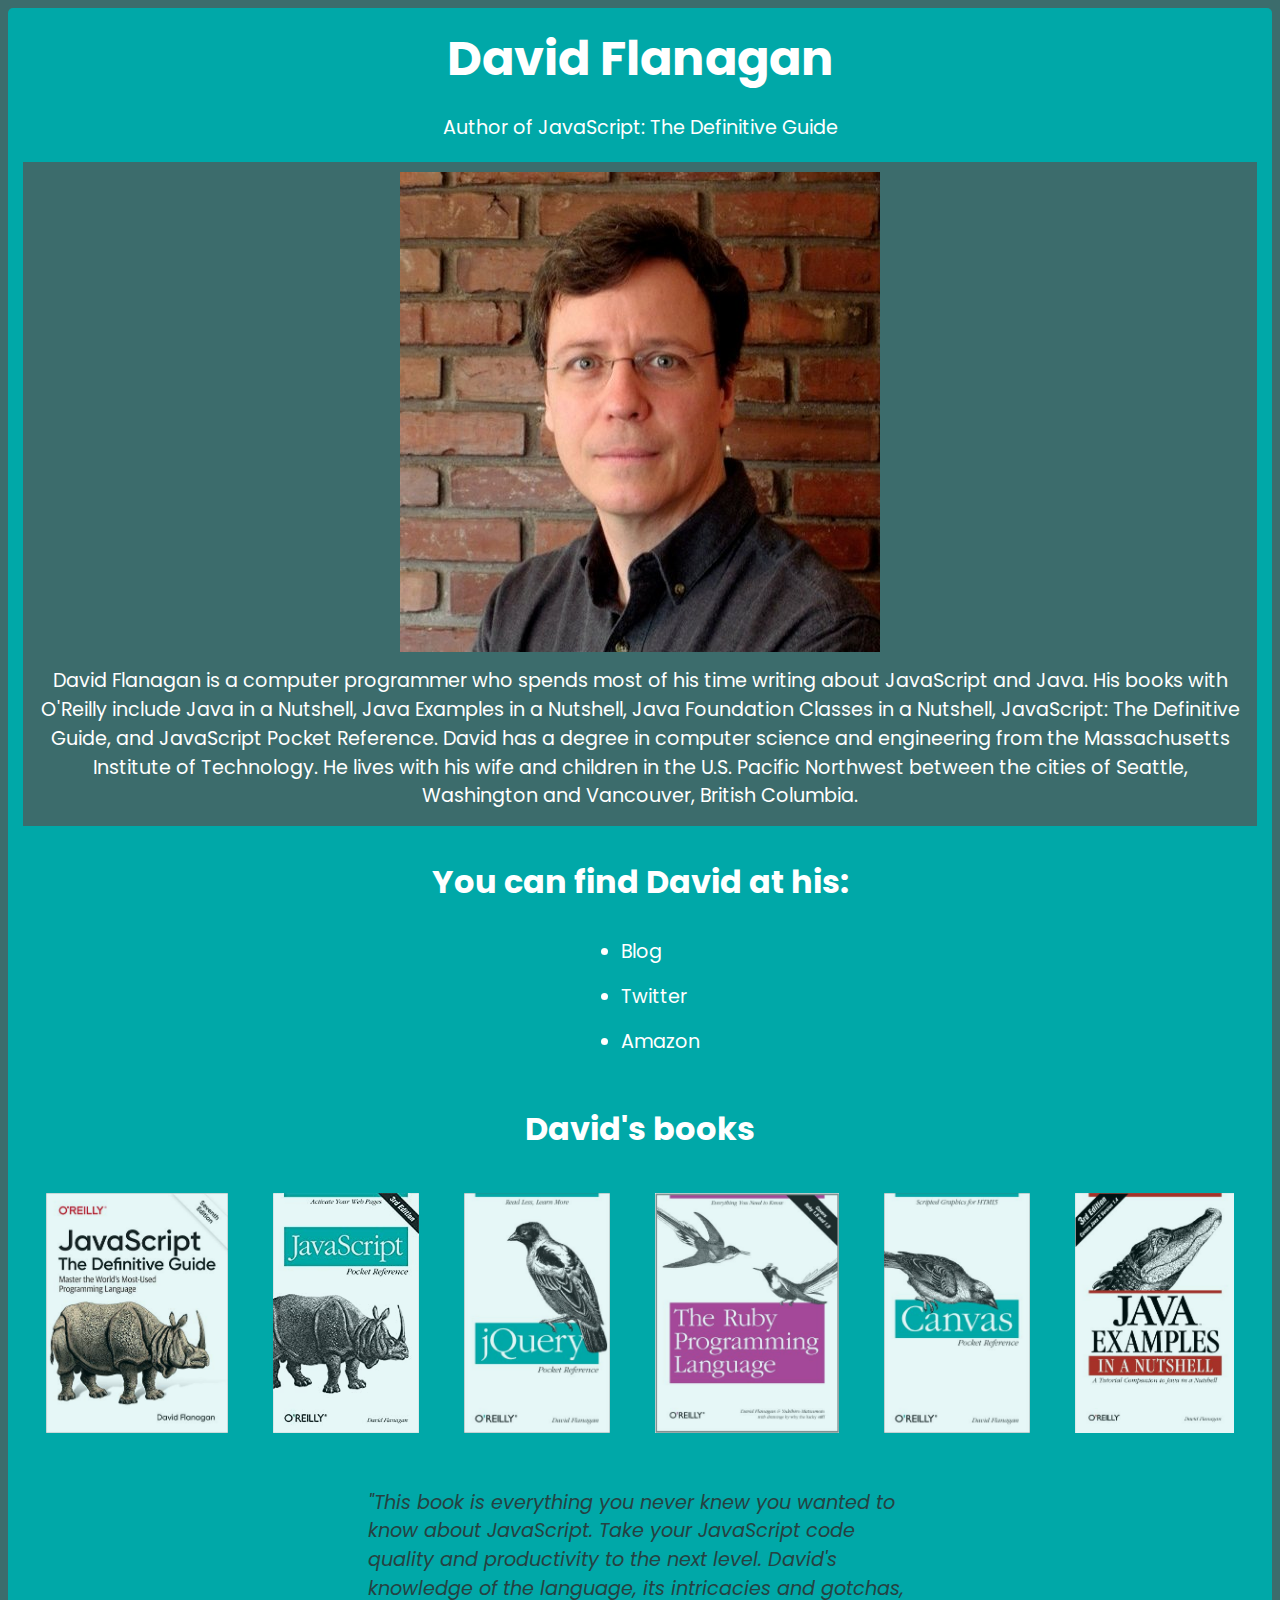
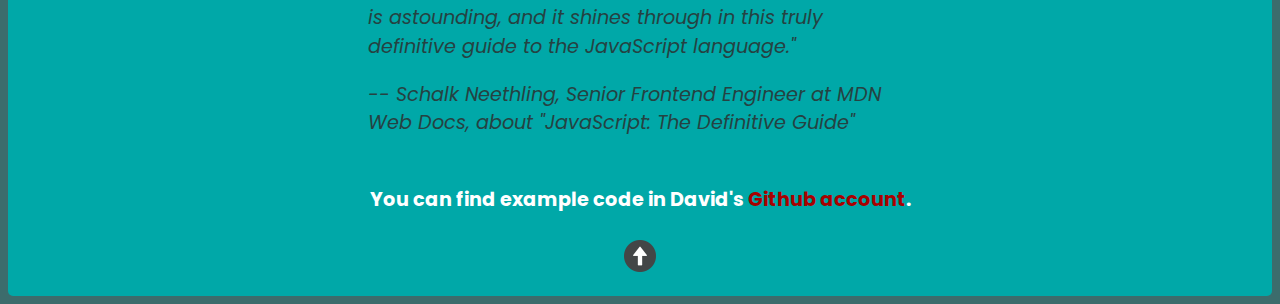
<file: index.html>
<!DOCTYPE html>
<html lang="en">
  <head>
    <meta charset="UTF-8" />
    <meta http-equiv="X-UA-Compatible" content="IE=edge" />
    <meta name="viewport" content="width=device-width, initial-scale=1.0" />
    <link
      href="https://fonts.googleapis.com/css2?family=Poppins&display=swap"
      rel="stylesheet"
    />
    <link
      rel="shortcut icon"
      href="./assets/images/code_brackets.jpg"
      type="image/jpg"
    />
    <link rel="stylesheet" href="./assets/styles/normalize.css" />
    <link rel="stylesheet" href="./assets/styles/index.css" />
    <title>David Flanagan</title>
  </head>

  <body>
    <main id="main">
      <h1 id="title">David Flanagan</h1>

      <p>Author of JavaScript: The Definitive Guide</p>

      <figure id="img-div">
        <img
          class="tribute__portrait"
          id="image"
          src="./assets/images/david_flanagan.jpg"
          alt="David Flanagan photo"
        />
        <figcaption id="img-caption">
          David Flanagan is a computer programmer who spends most of his time
          writing about JavaScript and Java. His books with O'Reilly include
          Java in a Nutshell, Java Examples in a Nutshell, Java Foundation
          Classes in a Nutshell, JavaScript: The Definitive Guide, and
          JavaScript Pocket Reference. David has a degree in computer science
          and engineering from the Massachusetts Institute of Technology. He
          lives with his wife and children in the U.S. Pacific Northwest between
          the cities of Seattle, Washington and Vancouver, British Columbia.
        </figcaption>
      </figure>

      <section class="tribute__links" id="tribute-info">
        <h3 id="headline">You can find David at his:</h3>
        <ul>
          <li>
            <a href="https://davidflanagan.com/">Blog</a>
          </li>
          <li><a href="https://twitter.com/__davidflanagan">Twitter</a></li>
          <li>
            <a
              href="https://www.amazon.co.uk/David-Flanagan/e/B000APEZR4?ref=sr_ntt_srch_lnk_1&qid=1636028573&sr=8-1"
            >
              Amazon
            </a>
          </li>
        </ul>
      </section>

      <section class="gallery">
        <h3>David's books</h3>
        <div class="gallery__books">
          <img
            class="gallery__book"
            src="./assets/images/book_js7th.jpg"
            alt="JavaScript The Difinitive Guide"
          />
          <img
            class="gallery__book"
            src="./assets/images/book_js_pocket.jpg"
            alt="JavaScript Pocket Reference"
          />
          <img
            class="gallery__book"
            src="./assets/images/book_jquery_pocket.jpg"
            alt="jQuery Pocket Reference"
          />
          <img
            class="gallery__book"
            src="./assets/images/book_ruby_coauthor.jpg"
            alt="The Ruby Programming Language"
          />
          <img
            class="gallery__book"
            src="./assets/images/book_canvas_pocket.jpg"
            alt="Canvas Pocket Reference"
          />
          <img
            class="gallery__book"
            src="./assets/images/book_java_examples.jpg"
            alt="Java Examples in a Nutshell"
          />
        </div>
      </section>

      <blockquote>
        <p>
          "This book is everything you never knew you wanted to know about
          JavaScript. Take your JavaScript code quality and productivity to the
          next level. David's knowledge of the language, its intricacies and
          gotchas, is astounding, and it shines through in this truly definitive
          guide to the JavaScript language."
        </p>
        <cite>
          -- Schalk Neethling, Senior Frontend Engineer at MDN Web Docs, about
          "JavaScript: The Definitive Guide"
        </cite>
      </blockquote>

      <h4>
        You can find example code in David's
        <a id="tribute-link" href="https://github.com/davidflanagan" target="_blank">Github account</a>.
      </h4>

      <a class="arrow" href="#main">
        <img src="./assets/images/up-arrow.png" alt="up-arrow" />
      </a>
    </main>

    <script src="https://cdn.freecodecamp.org/testable-projects-fcc/v1/bundle.js"></script>
  </body>
</html>
</file>
<file: assets/styles/index.css>
* {
  font-family: "Poppins", sans-serif;
  /* outline: 2px solid white; */
}

body {
  font-size: 1.2rem;
  line-height: 1.5;
  text-align: center;
  background: #3c6c6c;
  color: #fff;
}

h1 {
  font-size: 3rem;
  margin: 0;
}

h3 {
  font-size: 2rem;
  padding: 0;
}

#main {
  margin: 0.5rem;
  padding: 15px;
  border-radius: 5px;
  background: #00a8a8;
}

.tribute__portrait {
  max-width: 100%;
  display: block;
  height: auto;
  margin: 0 auto;
}

#img-div {
  background: #3c6c6c;
  padding: 10px;
  margin: 0;
}

#img-caption {
  margin: 15px 0 5px 0;
}

#headline {
  margin: 2rem 0 1rem 0;
  text-align: center;
}

.tribute__links {
  display: flex;
  flex-direction: column;
  align-items: center;
  padding-bottom: 0;
}

ul {
  max-width: 550px;
  margin: 0;
  text-align: left;
}

li {
  margin: 1rem 0;
}

ul li a {
  text-decoration: none;
  color: white;
  line-height: 1;
  transition-duration: 0.5s;
}
ul li a:hover {
  color: #254242;
}

blockquote {
  font-style: italic;
  color: #254242;
  max-width: 34rem;
  margin: 3rem auto;
  text-align: left;
}

.gallery__books {
  display: flex;
  flex-wrap: wrap;
  justify-content: space-around;
}

.gallery__book {
  max-height: 15rem;
  margin: 0.5rem;

  /* prep for hover */
  transition-duration: 0.6s;
  -webkit-transition-duration: 0.6s;
  /*Webkit: animation duration*/
  -moz-transition-duration: 0.6s;
  /*Mozilla: animation duration*/
  -o-transition-duration: 0.6s;
  /*Opera: animation duration*/
  opacity: 0.9;
  /*initial opacity of the image*/
  z-index: 1;
  /*place non-hover images behind the hover image*/
  /* margin: 0; */
  /*remove default margin for images*/
  position: relative;
  /*solve the problem with z-index in Chrome*/
}

.gallery__book:hover {
  transform: scale(1.2);
  -webkit-transform: scale(1.2);
  /*Webkit: increase size to 1.5x*/
  -moz-transform: scale(1.2);
  /*Mozilla: scaling*/
  -o-transform: scale(1.2);
  /*Opera: scaling*/
  box-shadow: 0px 0px 25px gray;
  /*CSS3 shadows: 25px fuzzy shadow around the entire image*/
  -webkit-box-shadow: 0px 0px 25px gray;
  /*Webkit: shadows*/
  -moz-box-shadow: 0px 0px 25px gray;
  /*Mozilla: shadows*/
  opacity: 1;
  /*default opacity*/
  z-index: 10;
  /*place hover image in front the non-hover images*/
}

#tribute-link {
  color: #a80000;
  text-decoration: none;
  transition-duration: 0.6s;
}

#tribute-link:hover {
  color: #360101;
}

.arrow img {
  height: 2rem;
  transition-duration: 0.6s;
}

.arrow img:hover {
  transform: translate3d(0, -0.2rem, 0);
}

@media (max-width: 460px) {
  body {
    font-size: 1rem;
    line-height: 1.3;
  }

  h1 {
    font-size: 2.5rem;
    line-height: 1.2;
  }

  h3 {
    font-size: 1.5rem;
  }

  #main {
    margin: 0;
  }

  #img-caption {
    font-size: 1rem;
    line-height: 1.5;
  }
}
</file>
